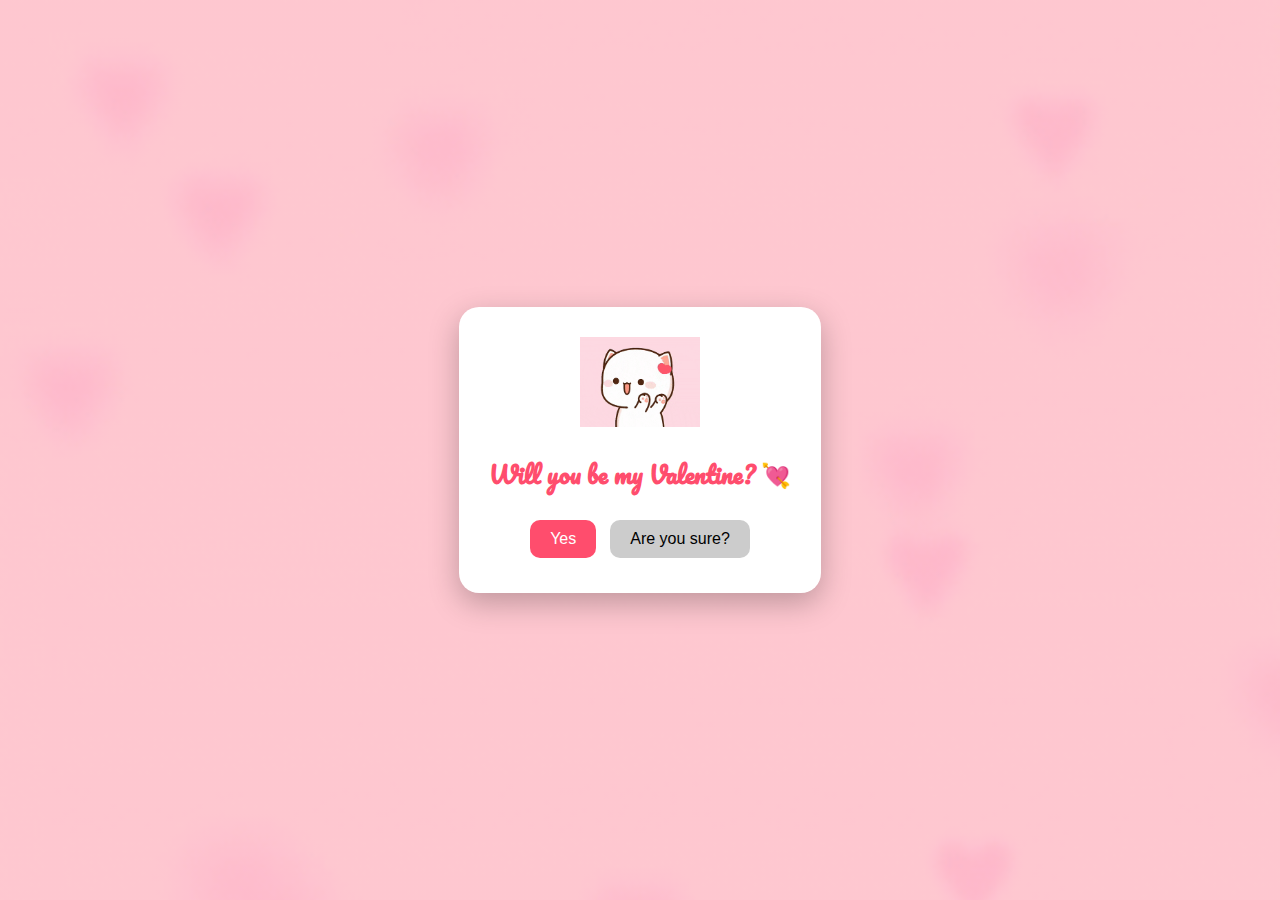
<file: index.html>
<!DOCTYPE html>
<html lang="en">
<head>
    <meta charset="UTF-8">
    <title>Be My Valentine ❤️</title>
    <link rel="stylesheet" href="style.css">
</head>
<body>

<div class="card">
    <img class="bear" src="peach-and-goma-peach.gif" alt="cute bear">

    <h2>Will you be my Valentine? 💘</h2>

    <div class="buttons">
        <button class="yes-button" onclick="handleYesClick()">Yes</button>
        <button class="no-button" onclick="handleNoClick()">Are you sure?</button>
    </div>
</div>

<script src="script.js"></script>
</body>
</html>
</file>
<file: style.css>
@import url('https://fonts.googleapis.com/css2?family=Pacifico&display=swap');

* {
    box-sizing: border-box;
}

body {
    margin: 0;
    height: 100vh;
    background:
        linear-gradient(rgba(255,182,193,0.75), rgba(255,182,193,0.75)),
        url("hearts.gif");
    background-size: cover;
    background-position: center;
    background-repeat: no-repeat;
    display: flex;
    justify-content: center;
    align-items: center;
    font-family: 'Pacifico', cursive;
}

/* CARD */
.card {
    background: white;
    padding: 30px;
    border-radius: 20px;
    text-align: center;
    box-shadow: 0 10px 30px rgba(0,0,0,0.25);
    max-width: 380px;
}

.bear {
    width: 120px;
}

h2, h1 {
    color: #ff4d6d;
}

/* BUTTONS */
.buttons {
    margin-top: 20px;
}

button {
    padding: 10px 20px;
    border-radius: 10px;
    border: none;
    font-size: 16px;
    margin: 5px;
    cursor: pointer;
}

.yes-button {
    background: #ff4d6d;
    color: white;
}

.no-button {
    background: #ccc;
}

/* GIF */
.gif {
    width: 150px;
}

/* PHOTO GRID */
.photo-grid {
    display: grid;
    grid-template-columns: repeat(2, 1fr);
    gap: 10px;
    margin: 15px 0;
}

.photo-grid img {
    width: 100%;
    height: 130px;
    object-fit: cover;
    border-radius: 12px;
    cursor: pointer;
    transition: transform 0.3s;
}

.photo-grid img:hover {
    transform: scale(1.05);
}

/* LIGHTBOX */
#lightbox {
    position: fixed;
    inset: 0;
    background: rgba(148, 99, 99, 0.85);
    display: none;
    justify-content: center;
    align-items: center;
    z-index: 999;
}

.lightbox-content {
    position: relative;
    max-width: 90vw;
    max-height: 85vh;
    display: flex;
    justify-content: center;
    align-items: center;
}

.lightbox-content img {
    max-width: 100%;
    max-height: 100%;
    width: auto;
    height: auto;
    object-fit: contain;
    border-radius: 15px;
}

#lightbox-text {
    position: absolute;
    bottom: 20px;
    width: 100%;
    text-align: center;
    color: #fff;
    font-size: 22px;
    font-weight: bold;
    text-shadow: 0 4px 12px rgba(0,0,0,0.8);
}

/* NOTE */
.note {
    font-size: 16px;
    color: #444;
    line-height: 1.6;
}

/* FLOATING HEARTS */
.hearts::before {
    content: "💖 💕 💗 💓 💘 💞";
    position: fixed;
    bottom: -10%;
    left: 0;
    width: 100%;
    font-size: 28px;
    animation: float 10s linear infinite;
    pointer-events: none;
}

@keyframes float {
    from { transform: translateY(100vh); }
    to { transform: translateY(-120vh); }
}
</file>
